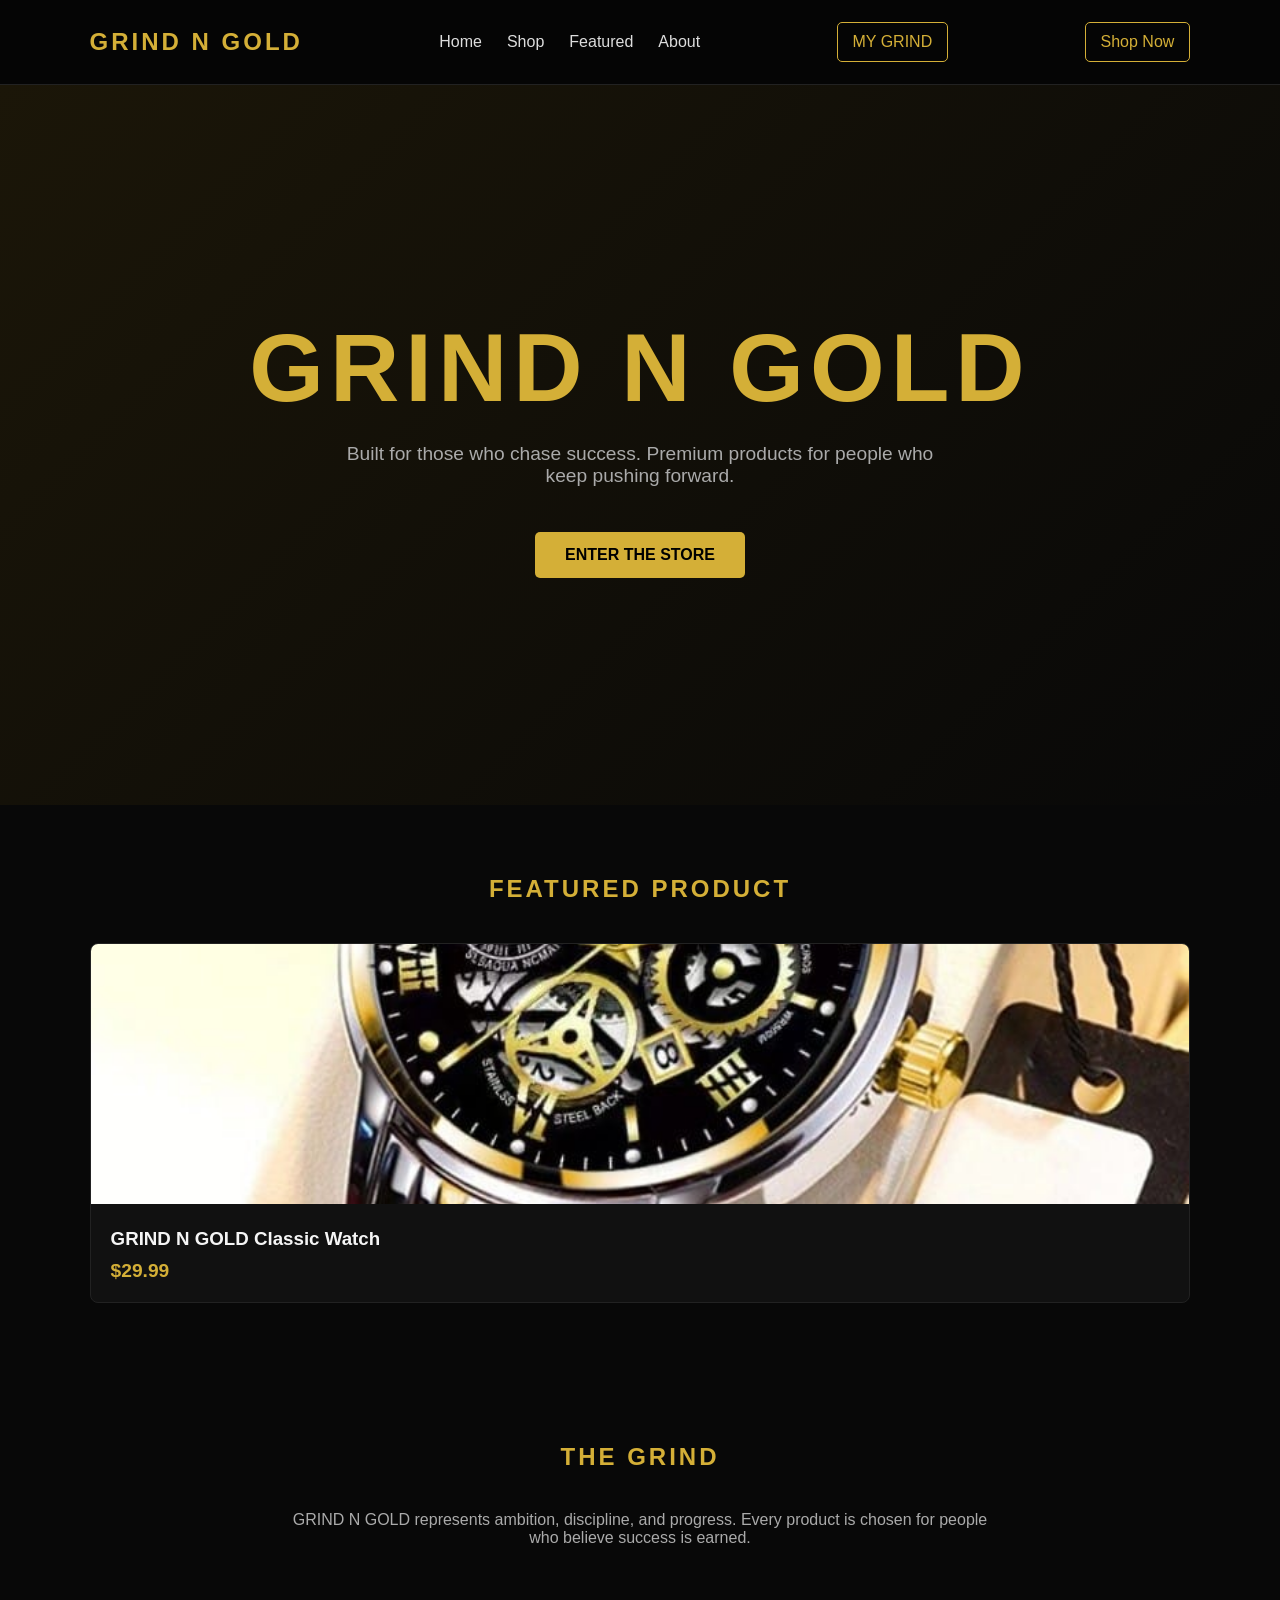
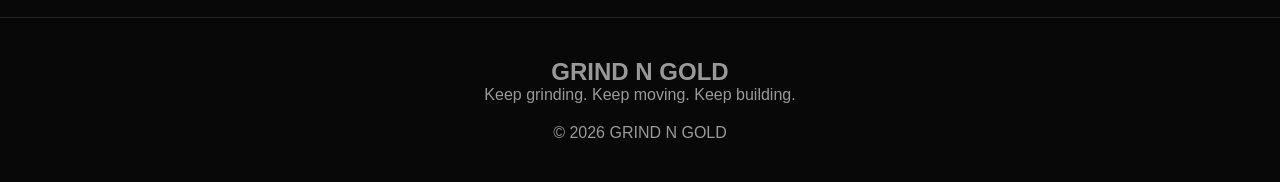
<file: index.html>
<!DOCTYPE html>
<html lang="en">
<head>
    <meta charset="UTF-8">
    <meta name="viewport" content="width=device-width, initial-scale=1.0">
    <title>GRIND N GOLD</title>
    <link rel="stylesheet" href="style.css">
</head>

<body>

<nav>
    <a href="index.html" class="logo">GRIND N GOLD</a>

    <ul class="nav-links">
        <li><a href="index.html">Home</a></li>
        <li><a href="shop.html">Shop</a></li>
        <li><a href="#featured">Featured</a></li>
        <li><a href="#about">About</a></li>
    </ul>
     <a href="grind.html" class="cart">MY GRIND</a>
     
     <a href="shop.html" class="cart">Shop Now</a>

   
    
</nav>


<section class="hero">

    <div>
        <h1>GRIND N GOLD</h1>

        <p>
            Built for those who chase success.
            Premium products for people who keep pushing forward.
        </p>

        <a href="shop.html" class="button">
            ENTER THE STORE
        </a>
    </div>

</section>


<section class="section" id="featured">

    <h2>FEATURED PRODUCT</h2>

    <div class="products">

        <div class="product-card">

            <img src="watch1.jpg" alt="GRIND N GOLD Watch">

            <div class="product-info">

                <h3>GRIND N GOLD Classic Watch</h3>

                <p class="price">$29.99</p>

            </div>

        </div>

    </div>

</section>


<section class="section" id="about">

    <h2>THE GRIND</h2>

    <p style="text-align:center; color:#aaa; max-width:700px; margin:auto;">
        GRIND N GOLD represents ambition, discipline, and progress.
        Every product is chosen for people who believe success is earned.
    </p>

</section>


<footer>

    <h2>GRIND N GOLD</h2>

    <p>
        Keep grinding. Keep moving. Keep building.
    </p>

    <p style="margin-top:20px;">
        © 2026 GRIND N GOLD
    </p>

</footer>


</body>
</html>
</file>
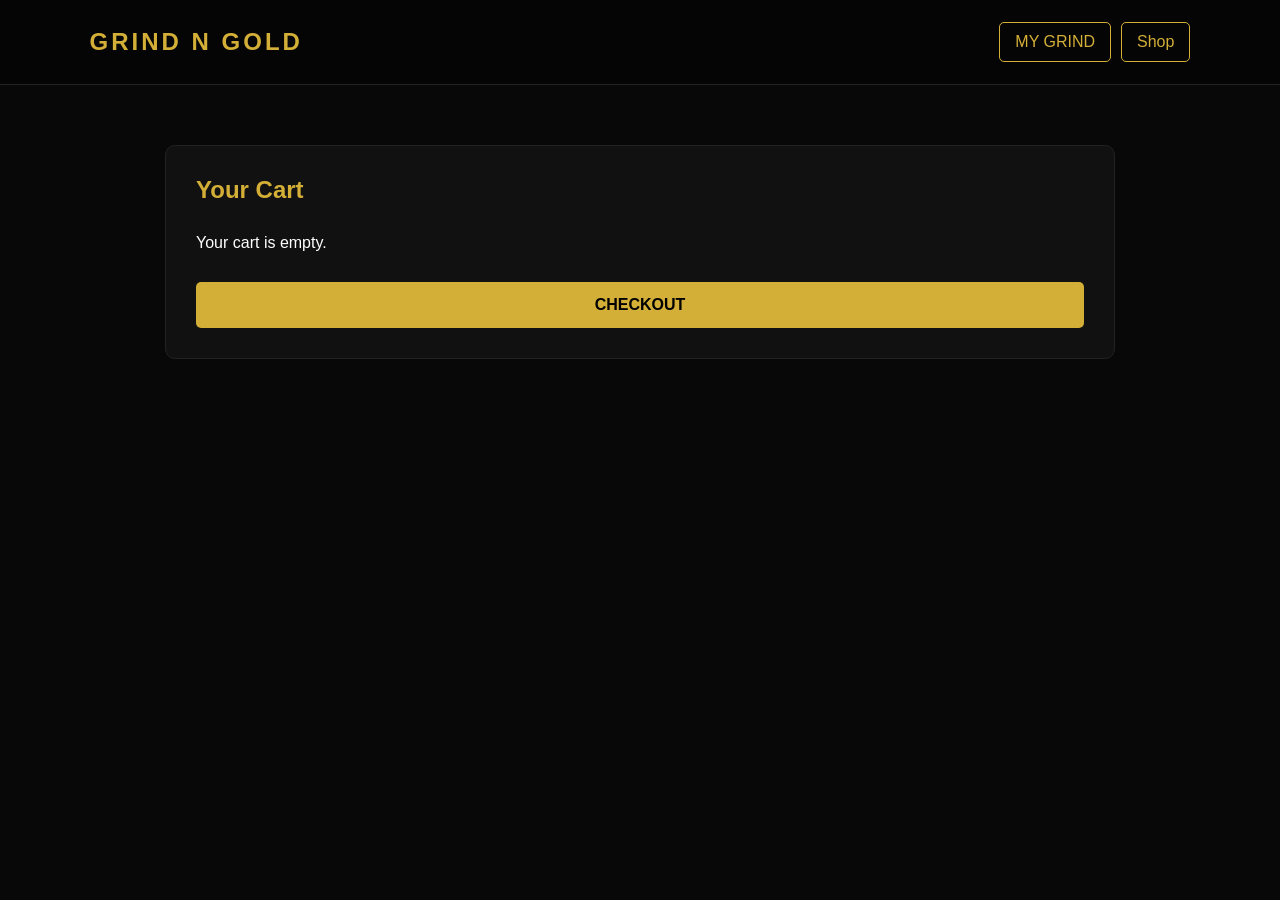
<file: cart.html>
<!DOCTYPE html>
<html lang="en">

<head>

<meta charset="UTF-8">
<meta name="viewport" content="width=device-width, initial-scale=1.0">

<title>GRIND N GOLD Cart</title>

<link rel="stylesheet" href="style.css">

<style>

.cart-page{
    padding:60px 7%;
    display:flex;
    justify-content:center;
}

.cart-container{
    max-width:950px;
    width:100%;
    background:#111;
    padding:30px;
    border-radius:10px;
    border:1px solid #222;
}

.cart-container h1{
    color:#d4af37;
    margin-bottom:30px;
}

.cart-item{
    display:flex;
    align-items:center;
    justify-content:space-between;
    gap:20px;
    background:#080808;
    padding:20px;
    border-radius:10px;
    margin-bottom:20px;
}

.cart-left{
    display:flex;
    align-items:center;
    gap:20px;
}

.cart-item img{
    width:120px;
    height:120px;
    object-fit:contain;
    background:#111;
    border-radius:8px;
}

.cart-info h2{
    color:white;
    margin-bottom:10px;
}

.cart-info p{
    color:#aaa;
    margin:6px 0;
}

.quantity-control{
    display:flex;
    align-items:center;
    gap:10px;
    margin-top:10px;
}

.quantity-control button{
    width:32px;
    height:32px;
    border:none;
    border-radius:5px;
    background:#d4af37;
    cursor:pointer;
    font-size:18px;
    font-weight:bold;
}

.remove-button{
    background:crimson;
    color:white;
    border:none;
    padding:10px 15px;
    border-radius:5px;
    cursor:pointer;
}

.total{
    color:#d4af37;
    font-size:26px;
    font-weight:bold;
    text-align:right;
    margin-top:30px;
}

.checkout-button{
    display:block;
    margin-top:25px;
    background:#d4af37;
    color:black;
    text-align:center;
    padding:14px;
    border-radius:5px;
    text-decoration:none;
    font-weight:bold;
}

@media(max-width:700px){

.cart-item{
    flex-direction:column;
    align-items:flex-start;
}

.cart-left{
    flex-direction:column;
    align-items:flex-start;
}

}

</style>

</head>

<body>

<nav>

<a href="index.html" class="logo">
GRIND N GOLD
</a>

<div style="display:flex; gap:10px;">

<a href="grind.html" class="cart">
MY GRIND
</a>

<a href="shop.html" class="cart">
Shop
</a>

</div>

</nav>

<section class="cart-page">

<div class="cart-container">

<h1>Your Cart</h1>

<div id="cartItems"></div>

<div id="totalPrice" class="total"></div>

<a href="checkout.html" class="checkout-button">
CHECKOUT
</a>

</div>

</section>

<script>

let cart = JSON.parse(localStorage.getItem("cart")) || [];

function displayCart() {

    let cartItems = document.getElementById("cartItems");
    let totalPrice = document.getElementById("totalPrice");

    if (cart.length === 0) {

        cartItems.innerHTML = "<p style='color:white;'>Your cart is empty.</p>";
        totalPrice.innerHTML = "";

        return;

    }

    cartItems.innerHTML = "";

    let total = 0;

    cart.forEach((product, index) => {

        total += product.price * product.quantity;

        cartItems.innerHTML += `

        <div class="cart-item">

            <div class="cart-left">

                <img src="${product.image}">

                <div class="cart-info">

                    <h2>${product.name}</h2>

                    <p>Price: $${product.price.toFixed(2)}</p>

                    <div class="quantity-control">

                        <button onclick="changeQuantity(${index}, -1)">-</button>

                        <p>${product.quantity}</p>

                        <button onclick="changeQuantity(${index}, 1)">+</button>

                    </div>

                </div>

            </div>

            <button class="remove-button" onclick="removeItem(${index})">
                Remove
            </button>

        </div>

        `;

    });

    totalPrice.innerHTML = "Total: $" + total.toFixed(2);

}

function changeQuantity(index, amount) {

    cart[index].quantity += amount;

    if (cart[index].quantity < 1) {
        cart[index].quantity = 1;
    }

    localStorage.setItem("cart", JSON.stringify(cart));

    displayCart();

}

function removeItem(index) {

    cart.splice(index, 1);

    localStorage.setItem("cart", JSON.stringify(cart));

    displayCart();

}

displayCart();

</script>

</body>

</html>
</file>
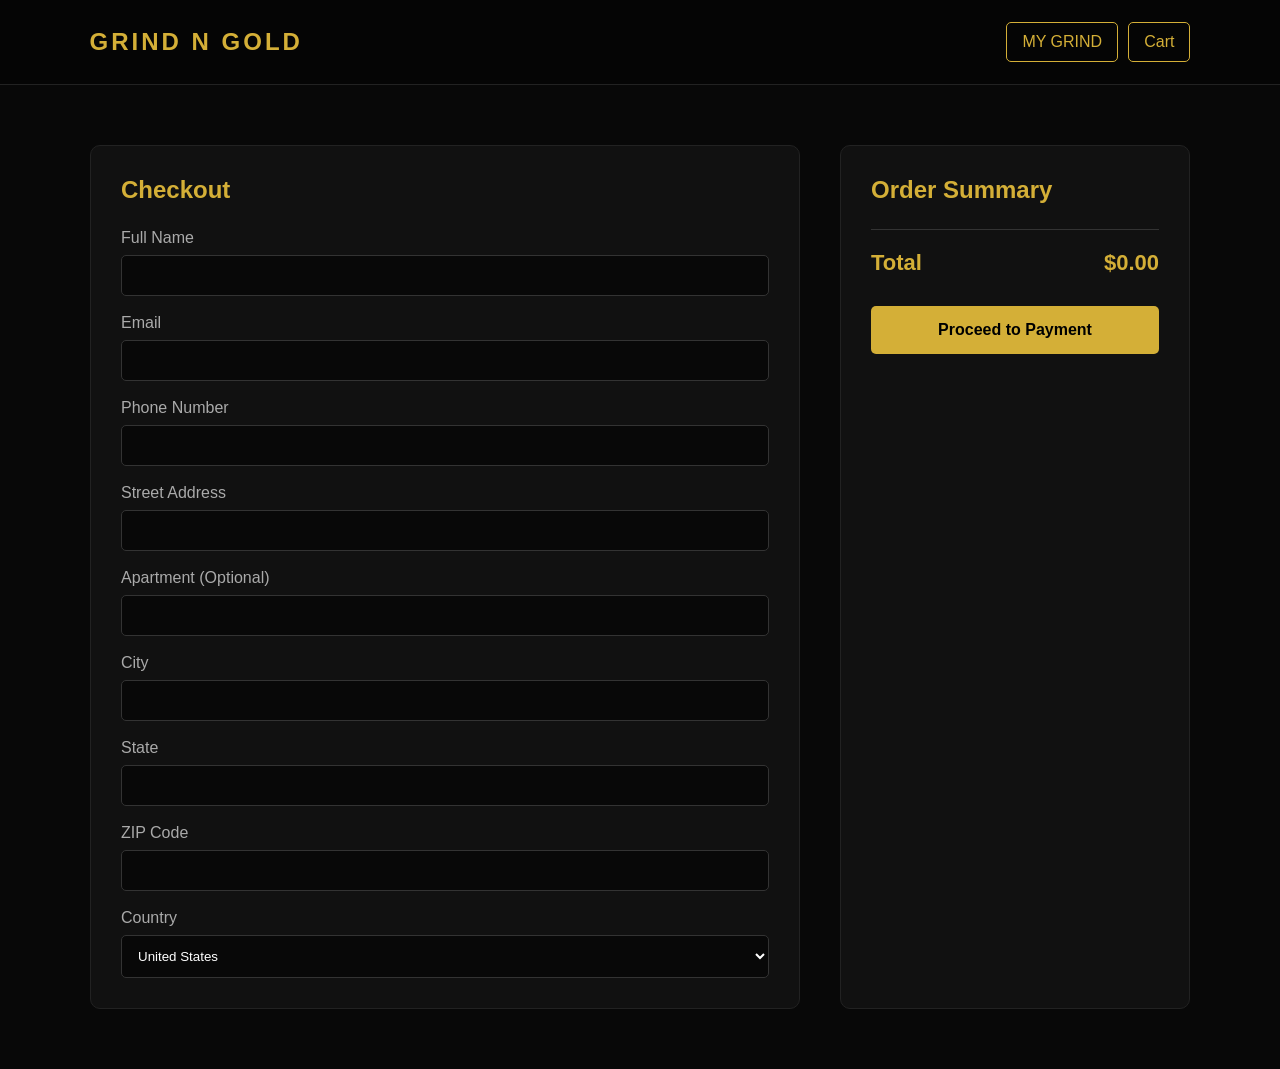
<file: checkout.html>
<!DOCTYPE html>
<html lang="en">

<head>

<meta charset="UTF-8">
<meta name="viewport" content="width=device-width, initial-scale=1.0">

<title>GRIND N GOLD Checkout</title>

<link rel="stylesheet" href="style.css">

<style>

.checkout-page{
    padding:60px 7%;
    display:flex;
    justify-content:center;
}

.checkout-container{
    width:100%;
    max-width:1100px;
    display:grid;
    grid-template-columns:1fr 350px;
    gap:40px;
}

.checkout-form,
.order-summary{
    background:#111;
    border:1px solid #222;
    border-radius:10px;
    padding:30px;
}

.checkout-form h1,
.order-summary h2{
    color:#d4af37;
    margin-bottom:25px;
}

.checkout-form label{
    display:block;
    color:#aaa;
    margin-top:18px;
    margin-bottom:8px;
}

.checkout-form input,
.checkout-form select{
    width:100%;
    padding:12px;
    background:#080808;
    color:white;
    border:1px solid #333;
    border-radius:5px;
    box-sizing:border-box;
}

.summary-item{
    display:flex;
    justify-content:space-between;
    margin-bottom:15px;
    color:white;
}

.total{
    margin-top:20px;
    padding-top:20px;
    border-top:1px solid #333;
    display:flex;
    justify-content:space-between;
    font-size:22px;
    font-weight:bold;
    color:#d4af37;
}

.payment-button{
    width:100%;
    margin-top:30px;
    padding:15px;
    background:#d4af37;
    color:black;
    border:none;
    border-radius:5px;
    font-weight:bold;
    font-size:16px;
    cursor:pointer;
}

@media(max-width:800px){

.checkout-container{
    grid-template-columns:1fr;
}

}

</style>

</head>

<body>

<nav>

<a href="index.html" class="logo">GRIND N GOLD</a>

<div style="display:flex; gap:10px;">

<a href="grind.html" class="cart">
MY GRIND
</a>

<a href="cart.html" class="cart">
Cart
</a>

</div>

</nav>

<section class="checkout-page">

<div class="checkout-container">

<div class="checkout-form">

<h1>Checkout</h1>

<label>Full Name</label>
<input type="text" id="fullName"> 

<label>Email</label>
<input type="email" id="email"> 

<label>Phone Number</label>
<input type="tel" id="phone"> 

<label>Street Address</label>
<input type="text" id="address"> 

<label>Apartment (Optional)</label>
<input type="text" id="apartment"> 

<label>City</label>
<input type="text" id="city">

<label>State</label>
<input type="text" id="state">

<label>ZIP Code</label>
<input type="text" id="zip"> 

<label>Country</label>

<select id="country"> 

<option>United States</option>
<option>Canada</option>
<option>United Kingdom</option>
<option>Australia</option>
<option>Trinidad and Tobago</option>

</select>

</div>

<div class="order-summary">

<h2>Order Summary</h2>

<div id="orderItems"></div>

<div class="total">

<span>Total</span>

<span id="orderTotal">$0.00</span>

</div>

<button class="payment-button"
onclick="validateCheckout()"> 

Proceed to Payment

</button>

<div id="paypal-button-container"
style="margin-top:20px; display:none;">
</div>

</div>

</div>
</section>

<script src="https://www.paypal.com/sdk/js?client-id=BAAt0kptGLZwfJ5HVOXJf76OYT8NK798V0LxI5GmytXOUCDH_DVNGr3bhFQEjlMdH95W92c_Y4N2AhGpGQ&currency=USD"></script>
<script>

let cart = JSON.parse(localStorage.getItem("cart")) || [];

let orderItems = document.getElementById("orderItems");

let total = 0;

cart.forEach(product => {

    total += product.price * product.quantity;

    orderItems.innerHTML += `
        <div class="summary-item">
            <span>${product.name} x${product.quantity}</span>
            <span>$${(product.price * product.quantity).toFixed(2)}</span>
        </div>
    `;

});

document.getElementById("orderTotal").innerHTML = "$" + total.toFixed(2);


function validateCheckout() {

    let name = document.getElementById("fullName").value.trim();
    let email = document.getElementById("email").value.trim();
    let phone = document.getElementById("phone").value.trim();
    let address = document.getElementById("address").value.trim();
    let city = document.getElementById("city").value.trim();
    let state = document.getElementById("state").value.trim();
    let zip = document.getElementById("zip").value.trim();

    if (
        name === "" ||
        email === "" ||
        phone === "" ||
        address === "" ||
        city === "" ||
        state === "" ||
        zip === ""
    ) {

        alert("Please complete all required fields.");

        return;

    }

    if (!email.includes("@") || !email.includes(".")) {

        alert("Please enter a valid email address.");

        return;

    }

let order = {

    customer: {
        name: name,
        email: email,
        phone: phone,
        address: address,
        apartment: document.getElementById("apartment").value.trim(),
        city: city,
        state: state,
        zip: zip,
        country: document.getElementById("country").value
    },

    products: cart,

    total: total

};


localStorage.setItem("order", JSON.stringify(order));

document.getElementById("paypal-button-container").style.display = "block";

if (!window.paypalRendered) {

    if (!window.paypal) {
        alert("PayPal is still loading. Try again.");
        return;
    }

    window.paypalRendered = true;

    paypal.Buttons({

        createOrder: function(data, actions) {

            return actions.order.create({

                purchase_units: [{
                    amount: {
                        value: total.toFixed(2)
                    }
                }]

            });

        },

        
        
onApprove: function(data, actions) {

    return actions.order.capture().then(async function(details) {

        console.log("CAPTURED!");
        console.log(details);

        let savedOrder = JSON.parse(localStorage.getItem("order"));

        if (!savedOrder) {
            alert("Order information could not be found.");
            return;
        }

        // Add PayPal transaction information
        savedOrder.paypal = {
            orderID: data.orderID,
            payerID: data.payerID,
            transactionID:
                details.purchaseID ||
                (details.purchase_units &&
                 details.purchase_units[0] &&
                 details.purchase_units[0].payments &&
                 details.purchase_units[0].payments.captures &&
                 details.purchase_units[0].payments.captures[0] &&
                 details.purchase_units[0].payments.captures[0].id)
        };

        try {

            const response = await fetch(
                "https://grind-n-gold-orders.grindndgold.workers.dev/",
                {
                    method: "POST",

                    headers: {
                        "Content-Type": "application/json"
                    },

                    body: JSON.stringify(savedOrder)
                }
            );

            const result = await response.json();

            console.log("Email server response:", result);

            if (!response.ok) {
                throw new Error(result.error || "Email server failed.");
            }

            document.getElementById("paypal-button-container").style.display = "none";

            let thankYou = document.createElement("div");

            thankYou.innerHTML = `
                <h2 style="color:#d4af37;">
                    Thank You For Your Order!
                </h2>

                <p style="color:white;">
                    Your payment was successful.
                </p>

                <p style="color:white;">
                    A confirmation email has been sent to
                    ${savedOrder.customer.email}.
                </p>

                <p style="color:white;">
                    GRIND N GOLD appreciates your purchase.
                </p>
            `;

            document
                .querySelector(".order-summary")
                .appendChild(thankYou);

            thankYou.style.marginTop = "20px";

            localStorage.removeItem("cart");
            localStorage.removeItem("order");

        } catch (error) {

            console.error("EMAIL ERROR:", error);

            document.getElementById("paypal-button-container").style.display = "none";

            let thankYou = document.createElement("div");

            thankYou.innerHTML = `
                <h2 style="color:#d4af37;">
                    Payment Successful!
                </h2>

                <p style="color:white;">
                    Your payment was successful, but we couldn't send
                    the confirmation email right now.
                </p>

                <p style="color:white;">
                    Please keep your PayPal receipt.
                </p>
            `;

            document
                .querySelector(".order-summary")
                .appendChild(thankYou);

            thankYou.style.marginTop = "20px";

            localStorage.removeItem("cart");
            localStorage.removeItem("order");
        }

    });

    }

}
</script>

</body>

</html>
</file>
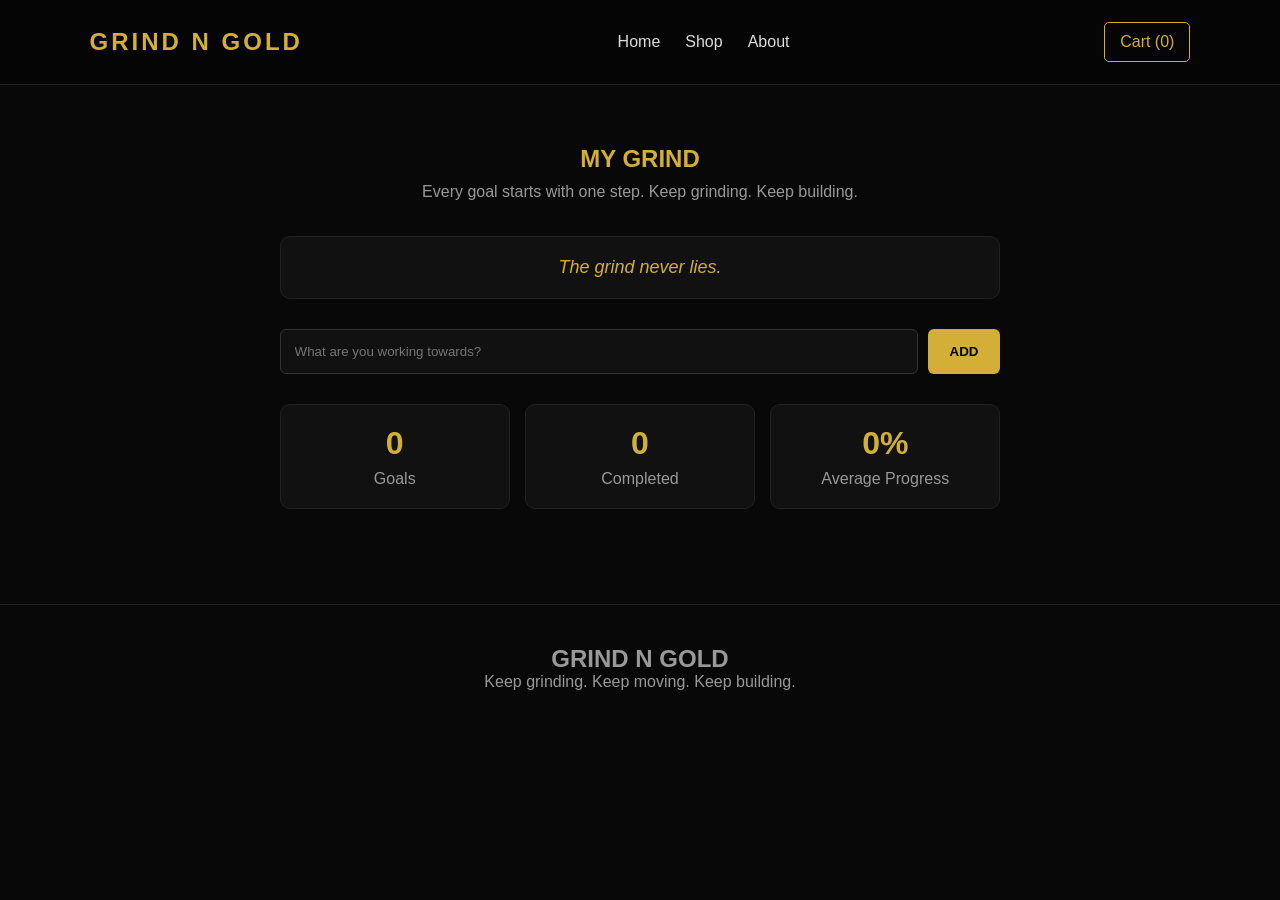
<file: grind.html>
<!DOCTYPE html>
<html lang="en">

<head>

<meta charset="UTF-8">
<meta name="viewport" content="width=device-width, initial-scale=1.0">

<title>My Grind | GRIND N GOLD</title>

<link rel="stylesheet" href="style.css">

<style>

.grind-page{
    padding:60px 7%;
    max-width:900px;
    margin:auto;
}

.grind-page h1{
    color:#d4af37;
    text-align:center;
    margin-bottom:10px;
}

.grind-page p{
    text-align:center;
    color:#999;
    margin-bottom:35px;
}

.goal-input{
    display:flex;
    gap:10px;
    margin-bottom:30px;
}

.goal-input input{
    flex:1;
    padding:14px;
    background:#111;
    color:white;
    border:1px solid #333;
    border-radius:6px;
}

.goal-input button{
    padding:14px 22px;
    background:#d4af37;
    color:black;
    border:none;
    border-radius:6px;
    font-weight:bold;
    cursor:pointer;
}

.goal{
    background:#111;
    border:1px solid #222;
    border-radius:8px;
    padding:18px;
    margin-bottom:15px;
    display:flex;
    justify-content:space-between;
    align-items:center;
    overflow:hidden;
}
    
.goal.completed{
    opacity:.6;
    text-decoration:line-through;
}

.goal button{
    width:40px;
    height:40px;
    background:#d4af37;
    color:black;
    border:none;
    border-radius:8px;
    font-size:18px;
    font-weight:bold;
    cursor:pointer;
    margin-left:8px;
    transition:0.3s;
}

.goal button:hover{
    background:#f0d878;
    transform:scale(1.05);
}

.goal-actions{
    display:flex;
    gap:8px;
    margin-top:10px;
}

.stats{
    display:grid;
    grid-template-columns:repeat(3,1fr);
    gap:15px;
    margin-bottom:35px;
}

.stat-box{
    background:#111;
    border:1px solid #222;
    border-radius:10px;
    padding:20px;
    text-align:center;
    transition:.3s; 
}

.stat-box:hover{
    transform:translateY(-5px);
    border-color:#d4af37;
}

.stat-box h2{
    color:#d4af37;
    font-size:32px;
    margin-bottom:8px;
}

.stat-box p{
    color:#999;
    margin:0;
}

.quote-box{
    background:#111;
    border:1px solid #222;
    border-radius:10px;
    padding:20px;
    margin-bottom:30px;
    text-align:center;
    color:#d4af37;
    font-style:italic;
    font-size:18px;
}

@media(max-width:700px){

.stats{
    grid-template-columns:1fr;
}

.goal-input{
    flex-direction:column;
}

.goal{
    flex-direction:column;
    align-items:flex-start;
    gap:15px;
}

}

</style>

</head>

<body>

<nav>

<a href="index.html" class="logo">
GRIND N GOLD
</a>

<ul class="nav-links">

<li><a href="index.html">Home</a></li>

<li><a href="shop.html">Shop</a></li>

<li><a href="index.html#about">About</a></li>

</ul>

<a href="cart.html" class="cart" id="cartCount">
Cart (0)
</a>

</nav>

<section class="grind-page">

<h1>MY GRIND</h1>

<p>
Every goal starts with one step.
Keep grinding. Keep building.
</p>
    
<div id="dailyQuote" class="quote-box"></div>

<div class="goal-input">

<input
type="text"
id="goalInput"
placeholder="What are you working towards?">

<button onclick="addGoal()">
ADD
</button>

</div>

<div class="stats">

<div class="stat-box">
<h2 id="goalCount">0</h2>
<p>Goals</p>
</div>

<div class="stat-box">
<h2 id="completedCount">0</h2>
<p>Completed</p>
</div>

<div class="stat-box">
<h2 id="averageProgress">0%</h2>
<p>Average Progress</p>
</div>

</div>

<div id="goalList"></div> 

</section>

<footer>

<h2>
GRIND N GOLD
</h2>

<p>
Keep grinding. Keep moving. Keep building.
</p>

</footer>

<script>

let goals = JSON.parse(localStorage.getItem("goals")) || [];

function saveGoals(){

    localStorage.setItem("goals", JSON.stringify(goals));

}

function renderGoals(){

    let list = document.getElementById("goalList");

    list.innerHTML = "";

    goals.forEach(function(goal,index){

list.innerHTML += `

<div class="goal ${goal.done ? "completed" : ""}">

<div style="width:100%;">

<h3>${goal.text}</h3>

<div style="
width:100%;
height:10px;
background:#222;
border-radius:10px;
overflow:hidden;
margin:10px 0;">

<div style="
width:${goal.progress || 0}%;
height:100%;
background:${
(goal.progress || 0) < 40
? "#ff4d4d"
: (goal.progress || 0) < 70
? "#f0ad4e"
: "#28a745"
};
"></div>

</div>


<p style="color:#999;">
${goal.progress || 0}% Complete
</p>

<div>

<div class="goal-actions">

<button onclick="changeProgress(${index},-10)">-</button>

<button onclick="changeProgress(${index},10)">+</button>

<button onclick="toggleGoal(${index})">
✅
</button>

<button onclick="deleteGoal(${index})">
🗑️
</button>

</div>

</div>

</div>

`;

    });

}

function addGoal(){

    let input = document.getElementById("goalInput");

    if(input.value.trim() === ""){

        alert("Enter a goal first.");

        return;

    }

    goals.push({

        text: input.value,
        
        done: false,
        
        progress: 0,

    });

    input.value = "";

    saveGoals();

    renderGoals();

     updateStats();

}

function toggleGoal(index){

    goals[index].done = !goals[index].done;

    saveGoals();

    renderGoals();

     updateStats();

}

function changeProgress(index, amount){

    goals[index].progress += amount;

    if(goals[index].progress < 0){
        goals[index].progress = 0;
    }

    if(goals[index].progress > 100){
        goals[index].progress = 100;
    }

    saveGoals();

    renderGoals();

     updateStats();

}

function deleteGoal(index){

    goals.splice(index,1);

    saveGoals();

    renderGoals();

    updateStats();

}

function updateStats(){

    let completed = 0;
    let progress = 0;

    goals.forEach(function(goal){

        if(goal.done){
            completed++;
        }

        progress += goal.progress || 0;

    });

    let average = 0;

    if(goals.length > 0){
        average = Math.round(progress / goals.length);
    }

    document.getElementById("goalCount").textContent = goals.length;

    document.getElementById("completedCount").textContent = completed;

    document.getElementById("averageProgress").textContent =
    average + "%";

}

const quotes=[

"Discipline beats motivation.",

"Success is earned.",

"Dream big. Work bigger.",

"The grind never lies.",

"Small progress every day becomes big results.",

"Stay hungry. Stay humble.",

"Keep showing up.",

"The future belongs to the disciplined.",

"You become what you repeat.",

"Keep grinding. Keep building."

];

function loadQuote(){

let random=Math.floor(Math.random()*quotes.length);

document.getElementById("dailyQuote").textContent=quotes[random];

}

function updateCartCount(){

    let cart = JSON.parse(localStorage.getItem("cart")) || [];

    let totalItems = 0;

    cart.forEach(function(product){

        totalItems += product.quantity;

    });

    document.getElementById("cartCount").textContent =
    "Cart (" + totalItems + ")";

}

renderGoals();

updateStats();

loadQuote();

updateCartCount();

</script>

</body>

</html>
</file>
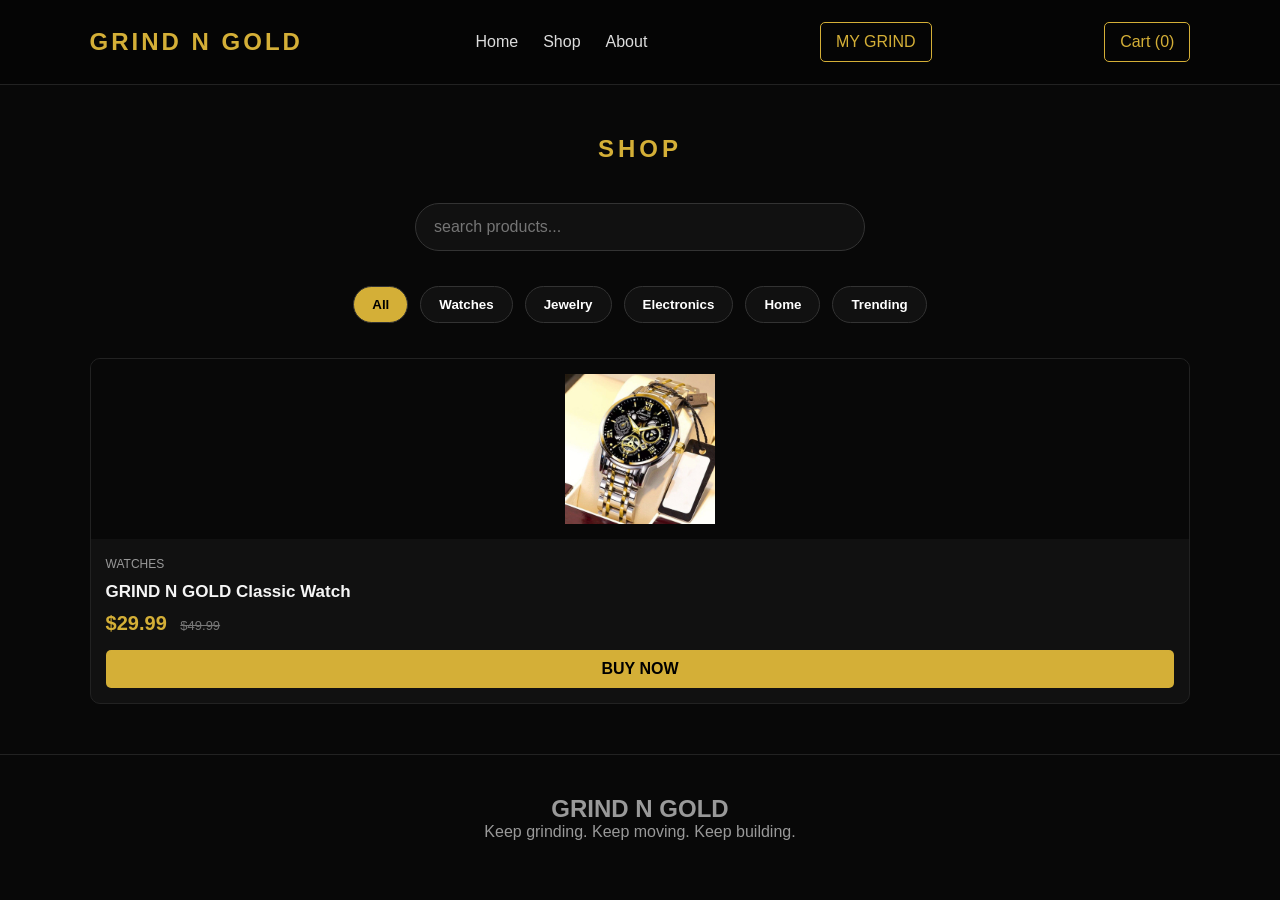
<file: shop.html>
<!DOCTYPE html>
<html lang="en">

<head>
<meta charset="UTF-8">
<meta name="viewport" content="width=device-width, initial-scale=1.0">

<title>Shop | GRIND N GOLD</title>

<link rel="stylesheet" href="style.css">

<style>
.shop-container {
    padding: 50px 7%;
}

.shop-title {
    text-align: center;
    color: #d4af37;
    letter-spacing: 4px;
    margin-bottom: 40px;
}

.products-grid {
    display: grid;
    grid-template-columns: repeat(auto-fit, minmax(180px, 1fr));
    gap: 20px;
}

.card {
    background: #111;
    border: 1px solid #222;
    border-radius: 10px;
    overflow: hidden;
    transition: 0.3s;
}

.card:hover {
    transform: translateY(-5px);
    border-color: #d4af37;
}

.image-box {
    height: 180px;
    background: #080808;
    display: flex;
    align-items: center;
    justify-content: center;
    padding: 15px;
}

.image-box img {
    width: 100%;
    height: 100%;
    object-fit: contain;
}

.product-details {
    padding: 15px;
}

.tag {
    color: #999;
    font-size: 12px;
    text-transform: uppercase;
}

.product-details h3 {
    margin: 10px 0;
    font-size: 17px;
}

.price {
    color: #d4af37;
    font-size: 20px;
    font-weight: bold;
}

.discount {
    color: #777;
    text-decoration: line-through;
    margin-left: 8px;
    font-size: 13px;
}

.buy-btn {
    display: block;
    margin-top: 15px;
    background: #d4af37;
    color: black;
    text-align: center;
    padding: 10px;
    border-radius: 5px;
    font-weight: bold;
}

.search-box{
    display:flex;
    justify-content:center;
    margin-bottom:35px;
}

.search-box input{
    width:100%;
    max-width:450px;
    padding:14px 18px;
    background:#111;
    color:white;
    border:1px solid #333;
    border-radius:30px;
    outline:none;
    font-size:16px;
    transition:.3s;
}

.search-box input:focus{
    border-color:#d4af37;
    box-shadow:0 0 10px rgba(212,175,55,.25);
}

.categories{
    display:flex;
    justify-content:center;
    flex-wrap:wrap;
    gap:12px;
    margin-bottom:35px;
}

.category-btn{
    background:#111;
    color:white;
    border:1px solid #333;
    padding:10px 18px;
    border-radius:30px;
    cursor:pointer;
    transition:.3s;
    font-weight:bold;
}

.category-btn:hover{
    border-color:#d4af37;
    color:#d4af37;
}

.category-btn.active{
    background:#d4af37;
    color:black;
}
</style>

</head>


<body>


<nav>

<a href="index.html" class="logo">
GRIND N GOLD
</a>

<ul class="nav-links">

<li><a href="index.html">Home</a></li>

<li><a href="shop.html">Shop</a></li>

<li><a href="index.html#about">About</a></li>

</ul>

<a href="grind.html" class="cart">
MY GRIND
</a>

<a href="cart.html" class="cart" id="cartCount">
Cart (0)
</a>

</nav>



<section class="shop-container">

<h1 class="shop-title">
SHOP
</h1>

<div class="search-box">

<input
type="text"
id="searchInput"
placeholder="search products..."> 
</div> 

<div class="categories">

<button class="category-btn active" data-category="all">
All
</button>

<button class="category-btn" data-category="watches">
Watches
</button>

<button class="category-btn" data-category="jewelry">
Jewelry
</button>

<button class="category-btn" data-category="electronics">
Electronics
</button>

<button class="category-btn" data-category="home">
Home
</button>

<button class="category-btn" data-category="trending">
Trending
</button>

</div>


<div class="products-grid">
<div id="noResults" style="display:none; text-align:center; color:#999; padding:40px; width:100%;">
    <h2>No products found</h2>
    <p>Try another search or browse a different category.</p>
</div> 


<div class="card" data-name="grind n gold classic watch watches"> 


<div class="image-box">

<img src="watch1.jpg" alt="GRIND N GOLD Watch">

</div>


<div class="product-details">

<span class="tag">
Watches
</span>


<h3>
GRIND N GOLD Classic Watch
</h3>


<span class="price">
$29.99
</span>

<span class="discount">
$49.99
</span>


<a href="product.html" class="buy-btn">
BUY NOW
</a>


</div>


</div>


</div>


</section>



<footer>

<h2>
GRIND N GOLD
</h2>

<p>
Keep grinding. Keep moving. Keep building.
</p>

</footer>
    
<script>

const searchInput = document.getElementById("searchInput");
const products = document.querySelectorAll(".card");
const categoryButtons= document.querySelectorAll(".category-btn");
const noResults = document.getElementById("noResults"); 

searchInput.addEventListener("keyup", function () {

    let search = searchInput.value.toLowerCase();

    let found = false;

    products.forEach(function(product) {

        let name = product.dataset.name.toLowerCase();

        if (name.includes(search)) {

            product.style.display = "block";
            found = true;

        } else {

            product.style.display = "none";

        }

    });

    if(found){
        noResults.style.display = "none";
    }else{
        noResults.style.display = "block";
    }

});

categoryButtons.forEach(function(button){

    button.addEventListener("click", function(){

        categoryButtons.forEach(function(btn){
            btn.classList.remove("active");
        });

        button.classList.add("active");

        let category = button.dataset.category;

        products.forEach(function(product){

            let name = product.dataset.name.toLowerCase();

            if(category === "all"){
                product.style.display = "block";
            }

            else if(name.includes(category)){
                product.style.display = "block";
            }

            else{
                product.style.display = "none";
            }

        });

    });

});
function updateCartCount() {

    let cart = JSON.parse(localStorage.getItem("cart")) || [];

    let totalItems = 0;

    cart.forEach(function(product) {
        totalItems += product.quantity;
    });

    document.getElementById("cartCount").textContent =
        "Cart (" + totalItems + ")";
}

updateCartCount();
</script>

</body>

</html>
</file>
<file: style.css>
* {
    margin: 0;
    padding: 0;
    box-sizing: border-box;
}

:root {
    --black: #080808;
    --dark: #111111;
    --gold: #d4af37;
    --light-gold: #f0d878;
    --white: #f5f5f5;
    --gray: #999999;
}

body {
    font-family: Arial, Helvetica, sans-serif;
    background: var(--black);
    color: var(--white);
}

a {
    color: inherit;
    text-decoration: none;
}

/* Navigation */

nav {
    display: flex;
    justify-content: space-between;
    align-items: center;
    padding: 22px 7%;
    background: #050505;
    border-bottom: 1px solid #222;
}

.logo {
    color: var(--gold);
    font-size: 1.5rem;
    font-weight: bold;
    letter-spacing: 3px;
}

.nav-links {
    display: flex;
    gap: 25px;
    list-style: none;
}

.nav-links a {
    color: #ddd;
}

.nav-links a:hover {
    color: var(--gold);
}

.cart {
    border:1px solid var(--gold);
    padding:10px 15px;
    border-radius:5px;
    color:var(--gold);
    transition:.3s;
}

.cart:hover{
    background:var(--gold);
    color:black;
}
/* Hero */

.hero {
    min-height: 80vh;
    display: flex;
    align-items: center;
    justify-content: center;
    text-align: center;
    padding: 50px 7%;
    background: linear-gradient(135deg, #1b1608, #080808);
}

.hero h1 {
    font-size: clamp(3rem, 8vw, 6rem);
    color: var(--gold);
    letter-spacing: 6px;
}

.hero p {
    margin: 20px auto;
    color: #aaa;
    max-width: 600px;
    font-size: 1.2rem;
}

.button {
    display:inline-block;
    margin-top:25px;
    background:var(--gold);
    color:#000;
    padding:14px 30px;
    font-weight:bold;
    border-radius:5px;
    transition:.3s;
}

.button:hover{
    transform:translateY(-3px);
    box-shadow:0 8px 20px rgba(212,175,55,.3);
}
/* Products */

.section {
    padding: 70px 7%;
}

.section h2 {
    text-align: center;
    color: var(--gold);
    margin-bottom: 40px;
    letter-spacing: 3px;
}

.products {
    display: grid;
    grid-template-columns: repeat(auto-fit, minmax(230px, 1fr));
    gap: 25px;
}

.product-card {
    background:var(--dark);
    border:1px solid #222;
    border-radius:8px;
    overflow:hidden;
    transition:.3s;
}

.product-card:hover{
    transform:translateY(-6px);
    border-color:var(--gold);
}
.product-card img {
    width: 100%;
    height: 260px;
    object-fit: cover;
}

.product-info {
    padding: 20px;
}

.product-info h3 {
    margin-bottom: 10px;
}

.price {
    color: var(--gold);
    font-size: 1.2rem;
    font-weight: bold;
}

/* Footer */

footer {
    padding: 40px;
    text-align: center;
    border-top: 1px solid #222;
    color: var(--gray);
}

/* Mobile */

@media (max-width:700px){

    nav{
        flex-direction:column;
        gap:18px;
        padding:18px 5%;
    }

    .logo{
        font-size:1.3rem;
        text-align:center;
    }

    .nav-links{
        flex-wrap:wrap;
        justify-content:center;
        gap:15px;
    }

    .nav-links a{
        font-size:15px;
    }

    .cart{
        width:100%;
        text-align:center;
    }

    .hero{
        min-height:70vh;
        padding:40px 5%;
    }

    .hero h1{
        letter-spacing:3px;
    }

    .hero p{
        font-size:1rem;
    }

    .button{
        width:100%;
        max-width:280px;
    }

    .section{
        padding:50px 5%;
    }

    .product-card img{
        height:220px;
    }

    footer{
        padding:30px 20px;
    }

}


.thumbnails {
    display: flex;
    gap: 10px;
    margin-top: 15px;
}

.thumbnails img {
    width: 60px;
    height: 60px;
    object-fit: cover;
    cursor: pointer;
}
</file>
